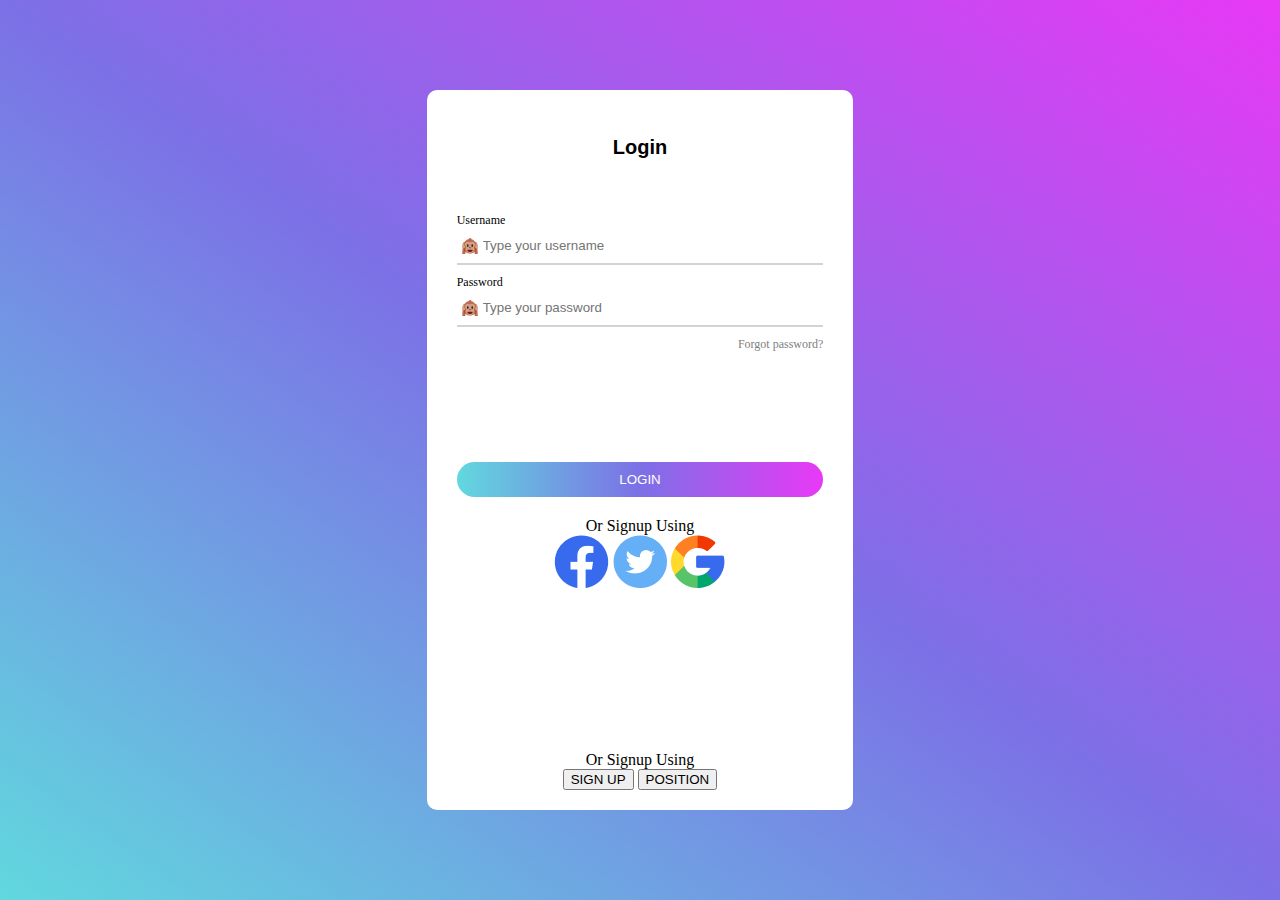
<file: index.html>
<!DOCTYPE html>
<html lang="en">
  <head>
    <meta charset="UTF-8" />
    <meta name="viewport" content="width=device-width, initial-scale=1.0" />
    <meta name="description" content="Demo HTML CSS FWG 20">
    <title>FWG 20 | WELCOME</title>
    <link rel="apple-touch-icon" sizes="180x180" href="./assets/icon/fazz/apple-touch-icon.png" />
    <link rel="icon" type="image/png" sizes="32x32" href="./assets/icon/fazz/favicon-32x32.png" />
    <link rel="icon" type="image/png" sizes="16x16" href="./assets/icon/fazz/favicon-16x16.png" />
    <link rel="manifest" href="./assets/icon/emote/site.webmanifest" />
    <link rel="stylesheet" href="styles/index.css" />
  </head>
  <!-- body merupakan container terluar -->
  <body>
    <!-- main disini berperan sbg container kedua yg berisikan konten utama -->
    <main class="container">
      <header>
        <p>Login</p>
      </header>
      <section class="login">
        <!-- login form -->
        <form>
          <!-- bisa menggunakan trick emmet untuk membuat beberapa elemen sekaligus -->
          <label for="username">Username</label>
          <div class="input-group">
            <img height="16" width="16" src="./assets/images/form-icon.png" alt="user-icon" />
            <input type="text" placeholder="Type your username" id="username" autocomplete="username" />
          </div>
          <label for="password">Password</label>
          <div class="input-group">
            <img height="16" width="16" src="./assets/images/form-icon.png" alt="pwd-icon" />
            <input type="password" placeholder="Type your password" id="password" />
          </div>
          <p id="forgot">Forgot password?</p>
          <button class="btn" type="submit">LOGIN</button>
        </form>
      </section>
      <section class="signup">
        <!-- sign up option -->
        <section>
          <!-- other sign up -->
          <p>Or Signup Using</p>
          <div>
            <img src="./assets/images/facebook.png" alt="facebook-icon" />
            <img src="./assets/images/Twitter.png" alt="twitter-icon" />
            <img src="./assets/images/Google.png" alt="google-icon" />
          </div>
        </section>
        <section>
          <!-- original sign up -->
          <p>Or Signup Using</p>
          <div>
            <button>SIGN UP</button>
            <a href="/pages/position.html">
              <button>POSITION</button>
            </a>
          </div>
        </section>
      </section>
    </main>
  </body>
</html>
</file>
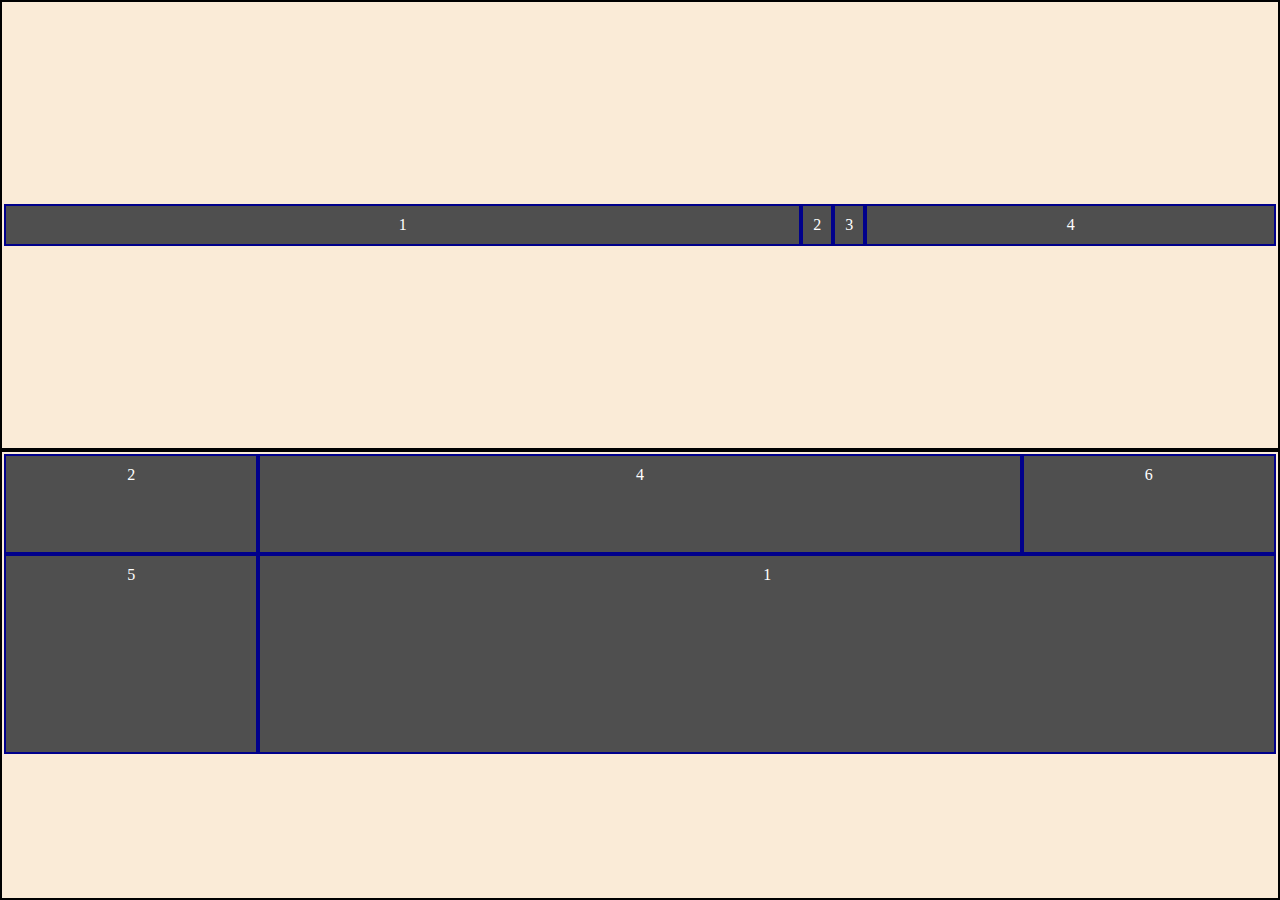
<file: pages/layouting.html>
<!DOCTYPE html>
<html lang="en">
  <head>
    <meta charset="UTF-8" />
    <meta name="viewport" content="width=device-width, initial-scale=1.0" />
    <title>FWG 20 | LAYOUTING</title>
    <link rel="apple-touch-icon" sizes="180x180" href="../assets/icon/fazz/apple-touch-icon.png" />
    <link rel="icon" type="image/png" sizes="32x32" href="../assets/icon/fazz/favicon-32x32.png" />
    <link rel="icon" type="image/png" sizes="16x16" href="../assets/icon/fazz/favicon-16x16.png" />
    <link rel="manifest" href="../assets/icon/fazz/site.webmanifest" />
    <link rel="stylesheet" href="../styles/layouting.css" />
  </head>
  <body>
    <section class="container flex">
      <!-- flex -->
      <div class="item" style="flex: 6">1</div>
      <div class="item">2</div>
      <div class="item">3</div>
      <div class="item" style="flex: 3">4</div>
    </section>
    <section class="container grid">
      <!-- grid -->
      <div class="item" style="grid-area: lima">1</div>
      <div class="item" style="grid-area: satu">2</div>
      <!-- <div class="item" style="grid-area: enam">3</div> -->
      <div class="item" style="grid-area: dua">4</div>
      <div class="item" style="grid-area: empat">5</div>
      <div class="item" style="grid-area: tiga">6</div>
    </section>
  </body>
</html>
</file>
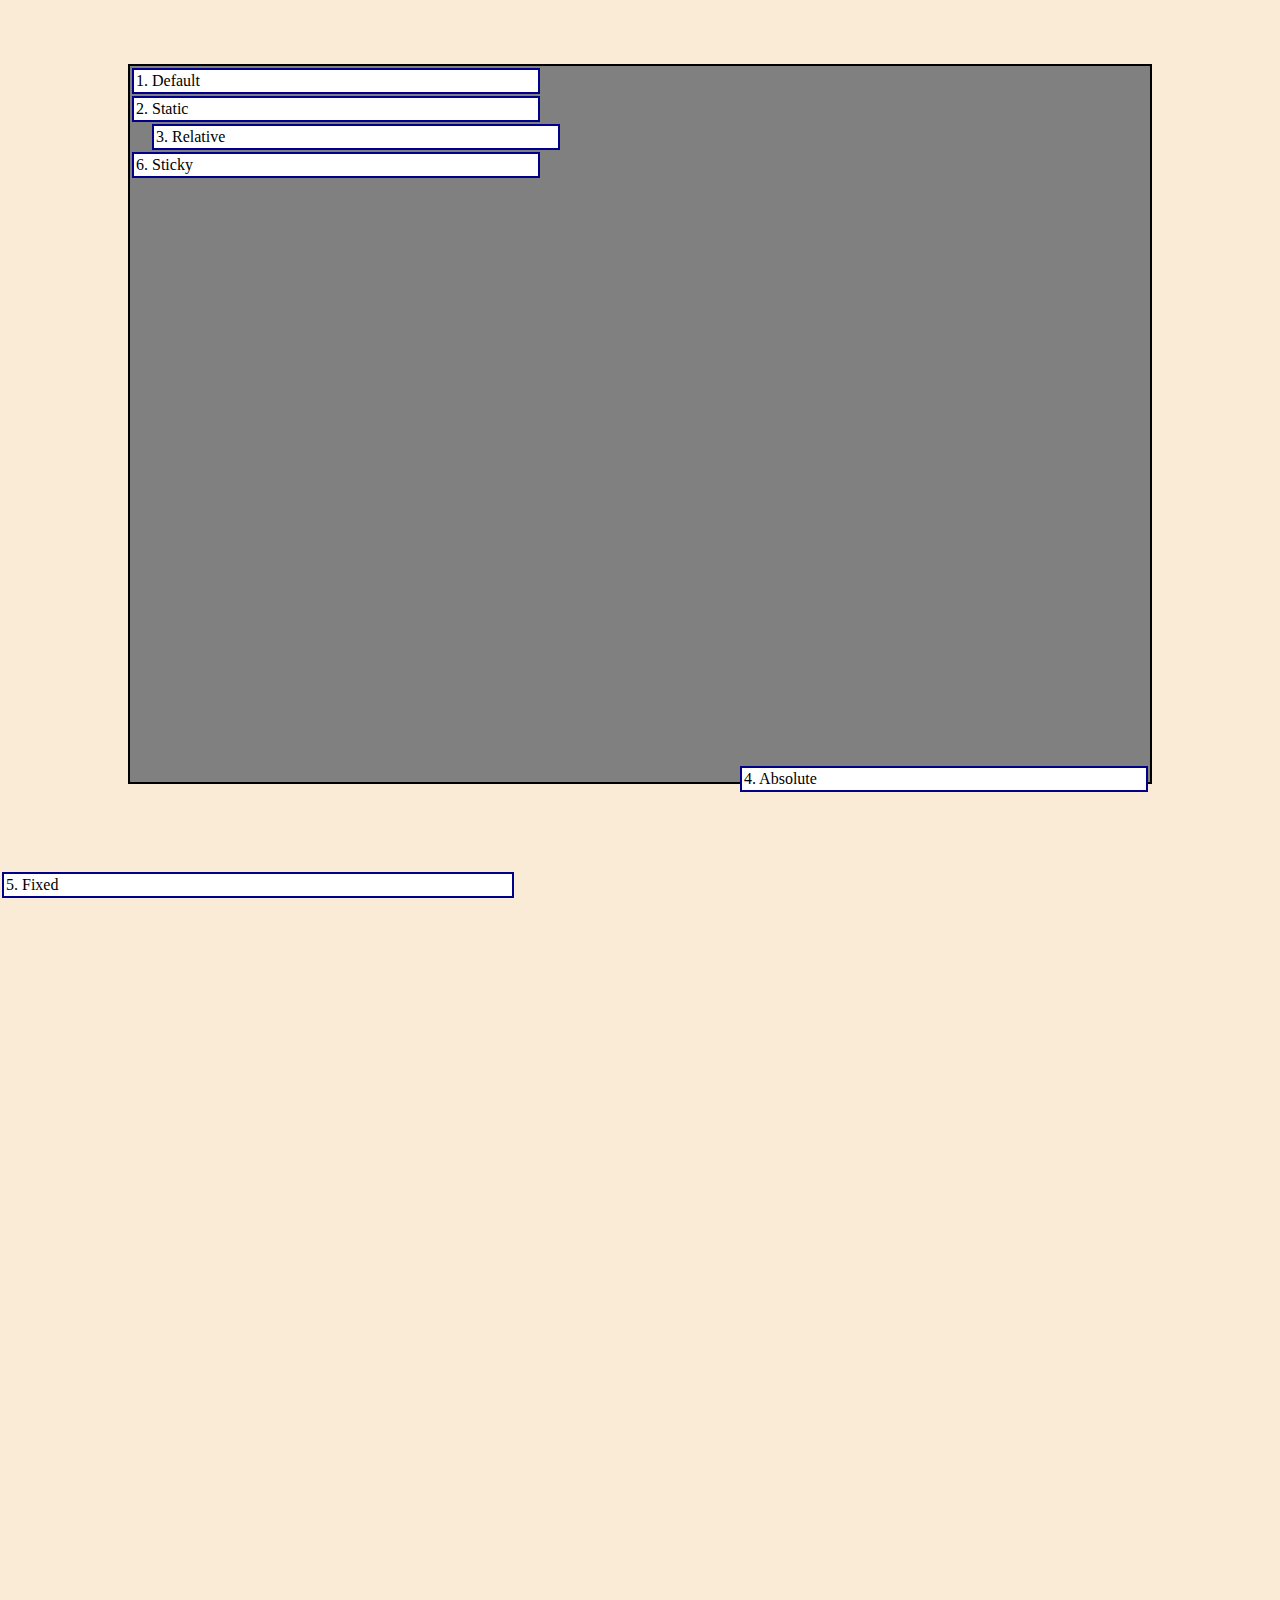
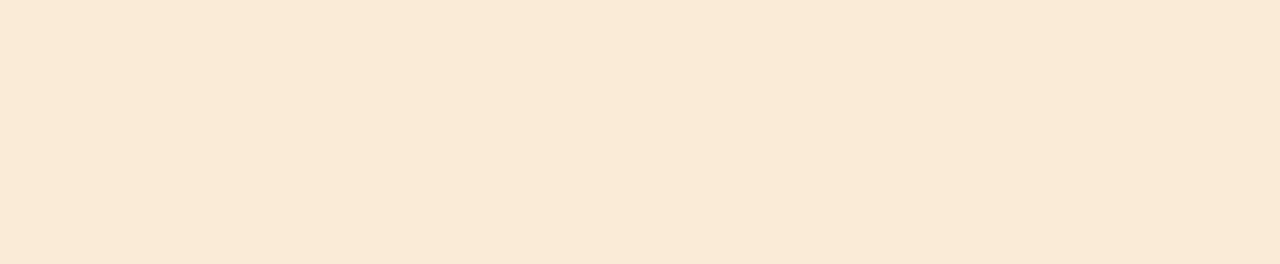
<file: pages/position.html>
<!DOCTYPE html>
<html lang="en">
  <head>
    <meta charset="UTF-8" />
    <meta name="viewport" content="width=device-width, initial-scale=1.0" />
    <title>FWG 20 | POSITION</title>
    <link rel="apple-touch-icon" sizes="180x180" href="../assets/icon/fazz/apple-touch-icon.png" />
    <link rel="icon" type="image/png" sizes="32x32" href="../assets/icon/fazz/favicon-32x32.png" />
    <link rel="icon" type="image/png" sizes="16x16" href="../assets/icon/fazz/favicon-16x16.png" />
    <link rel="manifest" href="../assets/icon/fazz/site.webmanifest" />
    <link rel="stylesheet" href="../styles/position.css" />
  </head>
  <body>
    <main class="container">
      <div class="item">1. Default</div>
      <div class="item">2. Static</div>
      <div class="item relative">3. Relative</div>
      <div class="item absolute">4. Absolute</div>
      <div class="item fixed">5. Fixed</div>
      <div class="item sticky">6. Sticky</div>
    </main>
  </body>
</html>
</file>
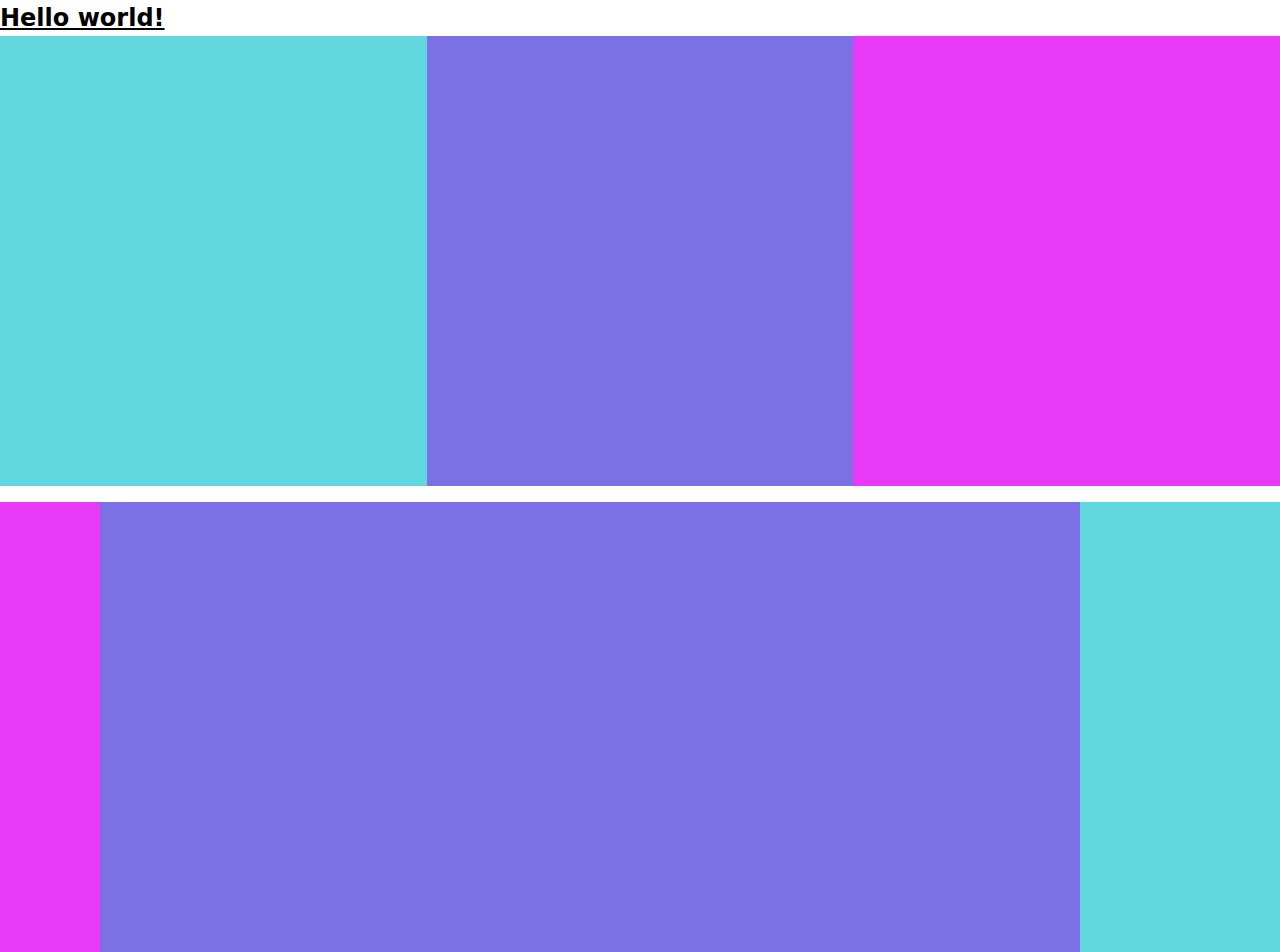
<file: pages/tailwind.html>
<!DOCTYPE html>
<html lang="en">
  <head>
    <meta charset="UTF-8" />
    <meta name="viewport" content="width=device-width, initial-scale=1.0" />
    <title>FWG 20 | TAILWIND</title>
    <link rel="apple-touch-icon" sizes="180x180" href="../assets/icon/fazz/apple-touch-icon.png" />
    <link rel="icon" type="image/png" sizes="32x32" href="../assets/icon/fazz/favicon-32x32.png" />
    <link rel="icon" type="image/png" sizes="16x16" href="../assets/icon/fazz/favicon-16x16.png" />
    <link rel="manifest" href="../assets/icon/fazz/site.webmanifest" />
    <link rel="stylesheet" href="../styles/main.css" />
    <!-- <script src="https://cdn.tailwindcss.com"></script> -->
    <!-- <script>
      tailwind.config = {
        theme: {
          fontSize: {
            "3xl": "1.5rem",
          },
        },
      };
    </script> -->
    <!-- <style type="text/tailwindcss">
      @layer components {
        .header {
          @apply text-3xl font-bold underline;
        }
      }
    </style> -->
  </head>
  <body>
    <h1 class="header">Hello world!</h1>
    <p class="text-10xl hidden">WELCOME</p>
    <section class="h-halfscreen mb-4 grid grid-cols-1 tbt:grid-cols-2 md:grid-cols-3 uw:grid-cols-custom">
      <div class="w-full h-full bg-primary"></div>
      <div class="w-full h-full bg-secondary"></div>
      <div class="w-full h-full bg-tertiary"></div>
    </section>
    <section class="h-halfscreen grid grid-cols-custom">
      <div class="w-full h-full bg-tertiary"></div>
      <div class="w-full h-full bg-secondary"></div>
      <div class="w-full h-full bg-primary"></div>
    </section>
  </body>
</html>
</file>
<file: styles/index.css>
/* selector {declaration} */
/* 
    jenis selector
    1. selector element => menggunakan nama elemen ex. body, link, a, nav
    2. selector class => menggunakan nama class yg diawali dengan . ex. .header .login-form
    3. selector id => menggunakan nama id yg diawali dengan # ex. #username, #password
*/

/* custom var */
:root {
  /* --bg-color-1: #16b74e; */
  --bg-color-1: #61d8de;
  --bg-color-2: #7c70e6;
  --bg-color-3: #e839f6;
}

/* normalisasi style */
* {
  margin: 0;
  box-sizing: border-box;
}

body {
  background-image: linear-gradient(to top right, var(--bg-color-1), var(--bg-color-2), var(--bg-color-3));
  background-repeat: no-repeat;
  min-height: 100vh;
  /* 100 viewport height => 100% tinggi dari tampilan browser */
}

.btn {
  background-image: linear-gradient(to right, var(--bg-color-1), var(--bg-color-2), var(--bg-color-3));
  color: white;
  padding: 10px;
  width: 100px;
}

/* pseudo class */
.btn:hover {
  background-image: linear-gradient(to left, var(--bg-color-1), var(--bg-color-2), var(--bg-color-3));
}

.container {
  background-color: white;
}

/* pseudo element */
/* header > p::first-letter {
  color: red;
} */

body {
  display: grid;
  grid-template-columns: 1fr 1fr 1fr;
  grid-template-rows: 10% 1fr 10%;
  grid-template-areas:
    ". . ."
    ". a ."
    ". . .";
}

/* main {}
.container {} */
main[class="container"] {
  grid-area: a;
  display: flex;
  flex-direction: column;
  align-items: center;
  border-radius: 10px;
  padding: 0 20px;
}

main header {
  flex: 2;
  position: relative;
}

main section {
  flex: 5;
}

header p {
  position: absolute;
  top: 50%;
  left: 50%;
  transform: translate(-50%, -50%);
  font-size: 20px;
  font-weight: 800;
  font-family: Verdana, Geneva, Tahoma, sans-serif;
  padding: 10px;
}

main .login {
  width: 100%;
  padding: 10px;
}

form {
  font-size: 0.75rem;
  display: flex;
  flex-direction: column;
  height: 100%;
}

form .input-group {
  padding: 5px;
  display: flex;
  align-items: center;
  border-bottom: 2px solid lightgrey;
  margin-bottom: 10px;
}

.input-group input {
  flex: 1;
  border: none;
  padding: 5px;
}

.input-group input:focus {
  outline: none;
}

#forgot {
  color: grey;
  text-align: right;
  margin-bottom: auto;
  user-select: none;
  -moz-user-select: none;
  -webkit-user-select: none;
  cursor: pointer;
}

form .btn {
  width: 100%;
  cursor: pointer;
  border: none;
  border-radius: 18px;
  font-weight: 400;
}

main .signup {
  text-align: center;
  display: flex;
  flex-direction: column;
  padding: 10px;
  width: 100%;
}

section section:last-child {
  display: flex;
  flex-direction: column;
  padding-bottom: 10px;
}

section section:last-child p {
  margin-top: auto;
}
</file>
<file: styles/layouting.css>
* {
  margin: 0;
  box-sizing: border-box;
}

body {
  background-color: antiquewhite;
  min-height: 100vh;
}

.container {
  height: 50vh;
  padding: 2px;
  border: 2px solid black;
}

.item {
  /* height: 50px;
  width: 50px; */
  border: 2px solid darkblue;
  background-color: rgb(79, 79, 79);
  color: white;
  text-align: center;
  padding: 10px;
}

.flex {
  display: flex;
  flex-direction: row;
  align-items: center;
  justify-content: space-between;
}

.grid {
  display: grid;
  grid-template-rows: 1fr 1fr 1fr;
  grid-template-columns: 2fr 1fr;
  grid-template-areas:
    "satu dua"
    "tiga lima"
    "empat lima";
}

@media screen and (min-width: 426px) {
  .grid {
    grid-template-rows: 1fr 2fr 1fr;
    grid-template-columns: 2fr 1fr;
    grid-template-areas:
      "lima dua"
      "tiga satu"
      "empat satu";
  }
}

@media screen and (min-width: 769px) {
  .grid {
    grid-template-rows: 100px 200px;
    grid-template-columns: 20% 60% 20%;
    grid-template-areas:
      "satu dua tiga"
      "empat lima lima";
  }
}
</file>
<file: styles/position.css>
* {
  margin: 0;
  box-sizing: border-box;
}

body {
  min-height: 200vh;
  background-color: antiquewhite;
}

.container {
  border: 2px solid black;
  background-color: grey;
  width: 80%;
  margin-left: 10%;
  margin-top: 5%;
  height: 80vh;
  position: relative;
}

.item {
  background-color: white;
  color: black;
  border: 2px solid darkblue;
  width: 40%;
  margin: 2px;
  padding: 2px;
}

.relative {
  position: relative;
  /* left: 20px; */
  right: -20px;
}

.absolute {
  position: absolute;
  right: 0;
  bottom: -12px;
}

.fixed {
  position: fixed;
  left: 0;
  bottom: 0;
}

.sticky {
  position: sticky;
  top: 2px;
}
</file>
<file: styles/main.css>
/*
! tailwindcss v3.4.4 | MIT License | https://tailwindcss.com
*/

/*
1. Prevent padding and border from affecting element width. (https://github.com/mozdevs/cssremedy/issues/4)
2. Allow adding a border to an element by just adding a border-width. (https://github.com/tailwindcss/tailwindcss/pull/116)
*/

*,
::before,
::after {
  box-sizing: border-box;
  /* 1 */
  border-width: 0;
  /* 2 */
  border-style: solid;
  /* 2 */
  border-color: currentColor;
  /* 2 */
}

::before,
::after {
  --tw-content: '';
}

/*
1. Use a consistent sensible line-height in all browsers.
2. Prevent adjustments of font size after orientation changes in iOS.
3. Use a more readable tab size.
4. Use the user's configured `sans` font-family by default.
5. Use the user's configured `sans` font-feature-settings by default.
6. Use the user's configured `sans` font-variation-settings by default.
7. Disable tap highlights on iOS
*/

html,
:host {
  line-height: 1.5;
  /* 1 */
  -webkit-text-size-adjust: 100%;
  /* 2 */
  -moz-tab-size: 4;
  /* 3 */
  -o-tab-size: 4;
     tab-size: 4;
  /* 3 */
  font-family: ui-sans-serif, system-ui, sans-serif, "Apple Color Emoji", "Segoe UI Emoji", "Segoe UI Symbol", "Noto Color Emoji";
  /* 4 */
  font-feature-settings: normal;
  /* 5 */
  font-variation-settings: normal;
  /* 6 */
  -webkit-tap-highlight-color: transparent;
  /* 7 */
}

/*
1. Remove the margin in all browsers.
2. Inherit line-height from `html` so users can set them as a class directly on the `html` element.
*/

body {
  margin: 0;
  /* 1 */
  line-height: inherit;
  /* 2 */
}

/*
1. Add the correct height in Firefox.
2. Correct the inheritance of border color in Firefox. (https://bugzilla.mozilla.org/show_bug.cgi?id=190655)
3. Ensure horizontal rules are visible by default.
*/

hr {
  height: 0;
  /* 1 */
  color: inherit;
  /* 2 */
  border-top-width: 1px;
  /* 3 */
}

/*
Add the correct text decoration in Chrome, Edge, and Safari.
*/

abbr:where([title]) {
  -webkit-text-decoration: underline dotted;
          text-decoration: underline dotted;
}

/*
Remove the default font size and weight for headings.
*/

h1,
h2,
h3,
h4,
h5,
h6 {
  font-size: inherit;
  font-weight: inherit;
}

/*
Reset links to optimize for opt-in styling instead of opt-out.
*/

a {
  color: inherit;
  text-decoration: inherit;
}

/*
Add the correct font weight in Edge and Safari.
*/

b,
strong {
  font-weight: bolder;
}

/*
1. Use the user's configured `mono` font-family by default.
2. Use the user's configured `mono` font-feature-settings by default.
3. Use the user's configured `mono` font-variation-settings by default.
4. Correct the odd `em` font sizing in all browsers.
*/

code,
kbd,
samp,
pre {
  font-family: ui-monospace, SFMono-Regular, Menlo, Monaco, Consolas, "Liberation Mono", "Courier New", monospace;
  /* 1 */
  font-feature-settings: normal;
  /* 2 */
  font-variation-settings: normal;
  /* 3 */
  font-size: 1em;
  /* 4 */
}

/*
Add the correct font size in all browsers.
*/

small {
  font-size: 80%;
}

/*
Prevent `sub` and `sup` elements from affecting the line height in all browsers.
*/

sub,
sup {
  font-size: 75%;
  line-height: 0;
  position: relative;
  vertical-align: baseline;
}

sub {
  bottom: -0.25em;
}

sup {
  top: -0.5em;
}

/*
1. Remove text indentation from table contents in Chrome and Safari. (https://bugs.chromium.org/p/chromium/issues/detail?id=999088, https://bugs.webkit.org/show_bug.cgi?id=201297)
2. Correct table border color inheritance in all Chrome and Safari. (https://bugs.chromium.org/p/chromium/issues/detail?id=935729, https://bugs.webkit.org/show_bug.cgi?id=195016)
3. Remove gaps between table borders by default.
*/

table {
  text-indent: 0;
  /* 1 */
  border-color: inherit;
  /* 2 */
  border-collapse: collapse;
  /* 3 */
}

/*
1. Change the font styles in all browsers.
2. Remove the margin in Firefox and Safari.
3. Remove default padding in all browsers.
*/

button,
input,
optgroup,
select,
textarea {
  font-family: inherit;
  /* 1 */
  font-feature-settings: inherit;
  /* 1 */
  font-variation-settings: inherit;
  /* 1 */
  font-size: 100%;
  /* 1 */
  font-weight: inherit;
  /* 1 */
  line-height: inherit;
  /* 1 */
  letter-spacing: inherit;
  /* 1 */
  color: inherit;
  /* 1 */
  margin: 0;
  /* 2 */
  padding: 0;
  /* 3 */
}

/*
Remove the inheritance of text transform in Edge and Firefox.
*/

button,
select {
  text-transform: none;
}

/*
1. Correct the inability to style clickable types in iOS and Safari.
2. Remove default button styles.
*/

button,
input:where([type='button']),
input:where([type='reset']),
input:where([type='submit']) {
  -webkit-appearance: button;
  /* 1 */
  background-color: transparent;
  /* 2 */
  background-image: none;
  /* 2 */
}

/*
Use the modern Firefox focus style for all focusable elements.
*/

:-moz-focusring {
  outline: auto;
}

/*
Remove the additional `:invalid` styles in Firefox. (https://github.com/mozilla/gecko-dev/blob/2f9eacd9d3d995c937b4251a5557d95d494c9be1/layout/style/res/forms.css#L728-L737)
*/

:-moz-ui-invalid {
  box-shadow: none;
}

/*
Add the correct vertical alignment in Chrome and Firefox.
*/

progress {
  vertical-align: baseline;
}

/*
Correct the cursor style of increment and decrement buttons in Safari.
*/

::-webkit-inner-spin-button,
::-webkit-outer-spin-button {
  height: auto;
}

/*
1. Correct the odd appearance in Chrome and Safari.
2. Correct the outline style in Safari.
*/

[type='search'] {
  -webkit-appearance: textfield;
  /* 1 */
  outline-offset: -2px;
  /* 2 */
}

/*
Remove the inner padding in Chrome and Safari on macOS.
*/

::-webkit-search-decoration {
  -webkit-appearance: none;
}

/*
1. Correct the inability to style clickable types in iOS and Safari.
2. Change font properties to `inherit` in Safari.
*/

::-webkit-file-upload-button {
  -webkit-appearance: button;
  /* 1 */
  font: inherit;
  /* 2 */
}

/*
Add the correct display in Chrome and Safari.
*/

summary {
  display: list-item;
}

/*
Removes the default spacing and border for appropriate elements.
*/

blockquote,
dl,
dd,
h1,
h2,
h3,
h4,
h5,
h6,
hr,
figure,
p,
pre {
  margin: 0;
}

fieldset {
  margin: 0;
  padding: 0;
}

legend {
  padding: 0;
}

ol,
ul,
menu {
  list-style: none;
  margin: 0;
  padding: 0;
}

/*
Reset default styling for dialogs.
*/

dialog {
  padding: 0;
}

/*
Prevent resizing textareas horizontally by default.
*/

textarea {
  resize: vertical;
}

/*
1. Reset the default placeholder opacity in Firefox. (https://github.com/tailwindlabs/tailwindcss/issues/3300)
2. Set the default placeholder color to the user's configured gray 400 color.
*/

input::-moz-placeholder, textarea::-moz-placeholder {
  opacity: 1;
  /* 1 */
  color: #9ca3af;
  /* 2 */
}

input::placeholder,
textarea::placeholder {
  opacity: 1;
  /* 1 */
  color: #9ca3af;
  /* 2 */
}

/*
Set the default cursor for buttons.
*/

button,
[role="button"] {
  cursor: pointer;
}

/*
Make sure disabled buttons don't get the pointer cursor.
*/

:disabled {
  cursor: default;
}

/*
1. Make replaced elements `display: block` by default. (https://github.com/mozdevs/cssremedy/issues/14)
2. Add `vertical-align: middle` to align replaced elements more sensibly by default. (https://github.com/jensimmons/cssremedy/issues/14#issuecomment-634934210)
   This can trigger a poorly considered lint error in some tools but is included by design.
*/

img,
svg,
video,
canvas,
audio,
iframe,
embed,
object {
  display: block;
  /* 1 */
  vertical-align: middle;
  /* 2 */
}

/*
Constrain images and videos to the parent width and preserve their intrinsic aspect ratio. (https://github.com/mozdevs/cssremedy/issues/14)
*/

img,
video {
  max-width: 100%;
  height: auto;
}

/* Make elements with the HTML hidden attribute stay hidden by default */

[hidden] {
  display: none;
}

*, ::before, ::after {
  --tw-border-spacing-x: 0;
  --tw-border-spacing-y: 0;
  --tw-translate-x: 0;
  --tw-translate-y: 0;
  --tw-rotate: 0;
  --tw-skew-x: 0;
  --tw-skew-y: 0;
  --tw-scale-x: 1;
  --tw-scale-y: 1;
  --tw-pan-x:  ;
  --tw-pan-y:  ;
  --tw-pinch-zoom:  ;
  --tw-scroll-snap-strictness: proximity;
  --tw-gradient-from-position:  ;
  --tw-gradient-via-position:  ;
  --tw-gradient-to-position:  ;
  --tw-ordinal:  ;
  --tw-slashed-zero:  ;
  --tw-numeric-figure:  ;
  --tw-numeric-spacing:  ;
  --tw-numeric-fraction:  ;
  --tw-ring-inset:  ;
  --tw-ring-offset-width: 0px;
  --tw-ring-offset-color: #fff;
  --tw-ring-color: rgb(59 130 246 / 0.5);
  --tw-ring-offset-shadow: 0 0 #0000;
  --tw-ring-shadow: 0 0 #0000;
  --tw-shadow: 0 0 #0000;
  --tw-shadow-colored: 0 0 #0000;
  --tw-blur:  ;
  --tw-brightness:  ;
  --tw-contrast:  ;
  --tw-grayscale:  ;
  --tw-hue-rotate:  ;
  --tw-invert:  ;
  --tw-saturate:  ;
  --tw-sepia:  ;
  --tw-drop-shadow:  ;
  --tw-backdrop-blur:  ;
  --tw-backdrop-brightness:  ;
  --tw-backdrop-contrast:  ;
  --tw-backdrop-grayscale:  ;
  --tw-backdrop-hue-rotate:  ;
  --tw-backdrop-invert:  ;
  --tw-backdrop-opacity:  ;
  --tw-backdrop-saturate:  ;
  --tw-backdrop-sepia:  ;
  --tw-contain-size:  ;
  --tw-contain-layout:  ;
  --tw-contain-paint:  ;
  --tw-contain-style:  ;
}

::backdrop {
  --tw-border-spacing-x: 0;
  --tw-border-spacing-y: 0;
  --tw-translate-x: 0;
  --tw-translate-y: 0;
  --tw-rotate: 0;
  --tw-skew-x: 0;
  --tw-skew-y: 0;
  --tw-scale-x: 1;
  --tw-scale-y: 1;
  --tw-pan-x:  ;
  --tw-pan-y:  ;
  --tw-pinch-zoom:  ;
  --tw-scroll-snap-strictness: proximity;
  --tw-gradient-from-position:  ;
  --tw-gradient-via-position:  ;
  --tw-gradient-to-position:  ;
  --tw-ordinal:  ;
  --tw-slashed-zero:  ;
  --tw-numeric-figure:  ;
  --tw-numeric-spacing:  ;
  --tw-numeric-fraction:  ;
  --tw-ring-inset:  ;
  --tw-ring-offset-width: 0px;
  --tw-ring-offset-color: #fff;
  --tw-ring-color: rgb(59 130 246 / 0.5);
  --tw-ring-offset-shadow: 0 0 #0000;
  --tw-ring-shadow: 0 0 #0000;
  --tw-shadow: 0 0 #0000;
  --tw-shadow-colored: 0 0 #0000;
  --tw-blur:  ;
  --tw-brightness:  ;
  --tw-contrast:  ;
  --tw-grayscale:  ;
  --tw-hue-rotate:  ;
  --tw-invert:  ;
  --tw-saturate:  ;
  --tw-sepia:  ;
  --tw-drop-shadow:  ;
  --tw-backdrop-blur:  ;
  --tw-backdrop-brightness:  ;
  --tw-backdrop-contrast:  ;
  --tw-backdrop-grayscale:  ;
  --tw-backdrop-hue-rotate:  ;
  --tw-backdrop-invert:  ;
  --tw-backdrop-opacity:  ;
  --tw-backdrop-saturate:  ;
  --tw-backdrop-sepia:  ;
  --tw-contain-size:  ;
  --tw-contain-layout:  ;
  --tw-contain-paint:  ;
  --tw-contain-style:  ;
}

.container {
  width: 100%;
}

@media (min-width: 426px) {
  .container {
    max-width: 426px;
  }
}

@media (min-width: 641px) {
  .container {
    max-width: 641px;
  }
}

@media (min-width: 769px) {
  .container {
    max-width: 769px;
  }
}

@media (min-width: 1025px) {
  .container {
    max-width: 1025px;
  }
}

@media (min-width: 1281px) {
  .container {
    max-width: 1281px;
  }
}

@media (min-width: 1537px) {
  .container {
    max-width: 1537px;
  }
}

@media (min-width: 2041px) {
  .container {
    max-width: 2041px;
  }
}

.header {
  font-size: 1.5rem;
  font-weight: 700;
  text-decoration-line: underline;
}

.fixed {
  position: fixed;
}

.absolute {
  position: absolute;
}

.relative {
  position: relative;
}

.sticky {
  position: sticky;
}

.mb-4 {
  margin-bottom: 1rem;
}

.flex {
  display: flex;
}

.grid {
  display: grid;
}

.hidden {
  display: none;
}

.h-full {
  height: 100%;
}

.h-halfscreen {
  height: 50vh;
}

.w-full {
  width: 100%;
}

.grid-cols-1 {
  grid-template-columns: repeat(1, minmax(0, 1fr));
}

.grid-cols-custom {
  grid-template-columns: 100px minmax(100px, 1fr) 200px;
}

.bg-primary {
  --tw-bg-opacity: 1;
  background-color: rgb(97 216 222 / var(--tw-bg-opacity));
}

.bg-secondary {
  --tw-bg-opacity: 1;
  background-color: rgb(124 112 230 / var(--tw-bg-opacity));
}

.bg-tertiary {
  --tw-bg-opacity: 1;
  background-color: rgb(232 57 246 / var(--tw-bg-opacity));
}

.text-10xl {
  font-size: 10rem;
}

.text-3xl {
  font-size: 1.5rem;
}

.font-bold {
  font-weight: 700;
}

.underline {
  text-decoration-line: underline;
}

/* default style per elemen */

/* untuk bikin utility class baru */

/* untuk bikin component class */

@media (min-width: 426px) {
  .tbt\:grid-cols-2 {
    grid-template-columns: repeat(2, minmax(0, 1fr));
  }
}

@media (min-width: 769px) {
  .md\:grid-cols-3 {
    grid-template-columns: repeat(3, minmax(0, 1fr));
  }
}

@media (min-width: 2041px) {
  .uw\:grid-cols-custom {
    grid-template-columns: 100px minmax(100px, 1fr) 200px;
  }
}
</file>
